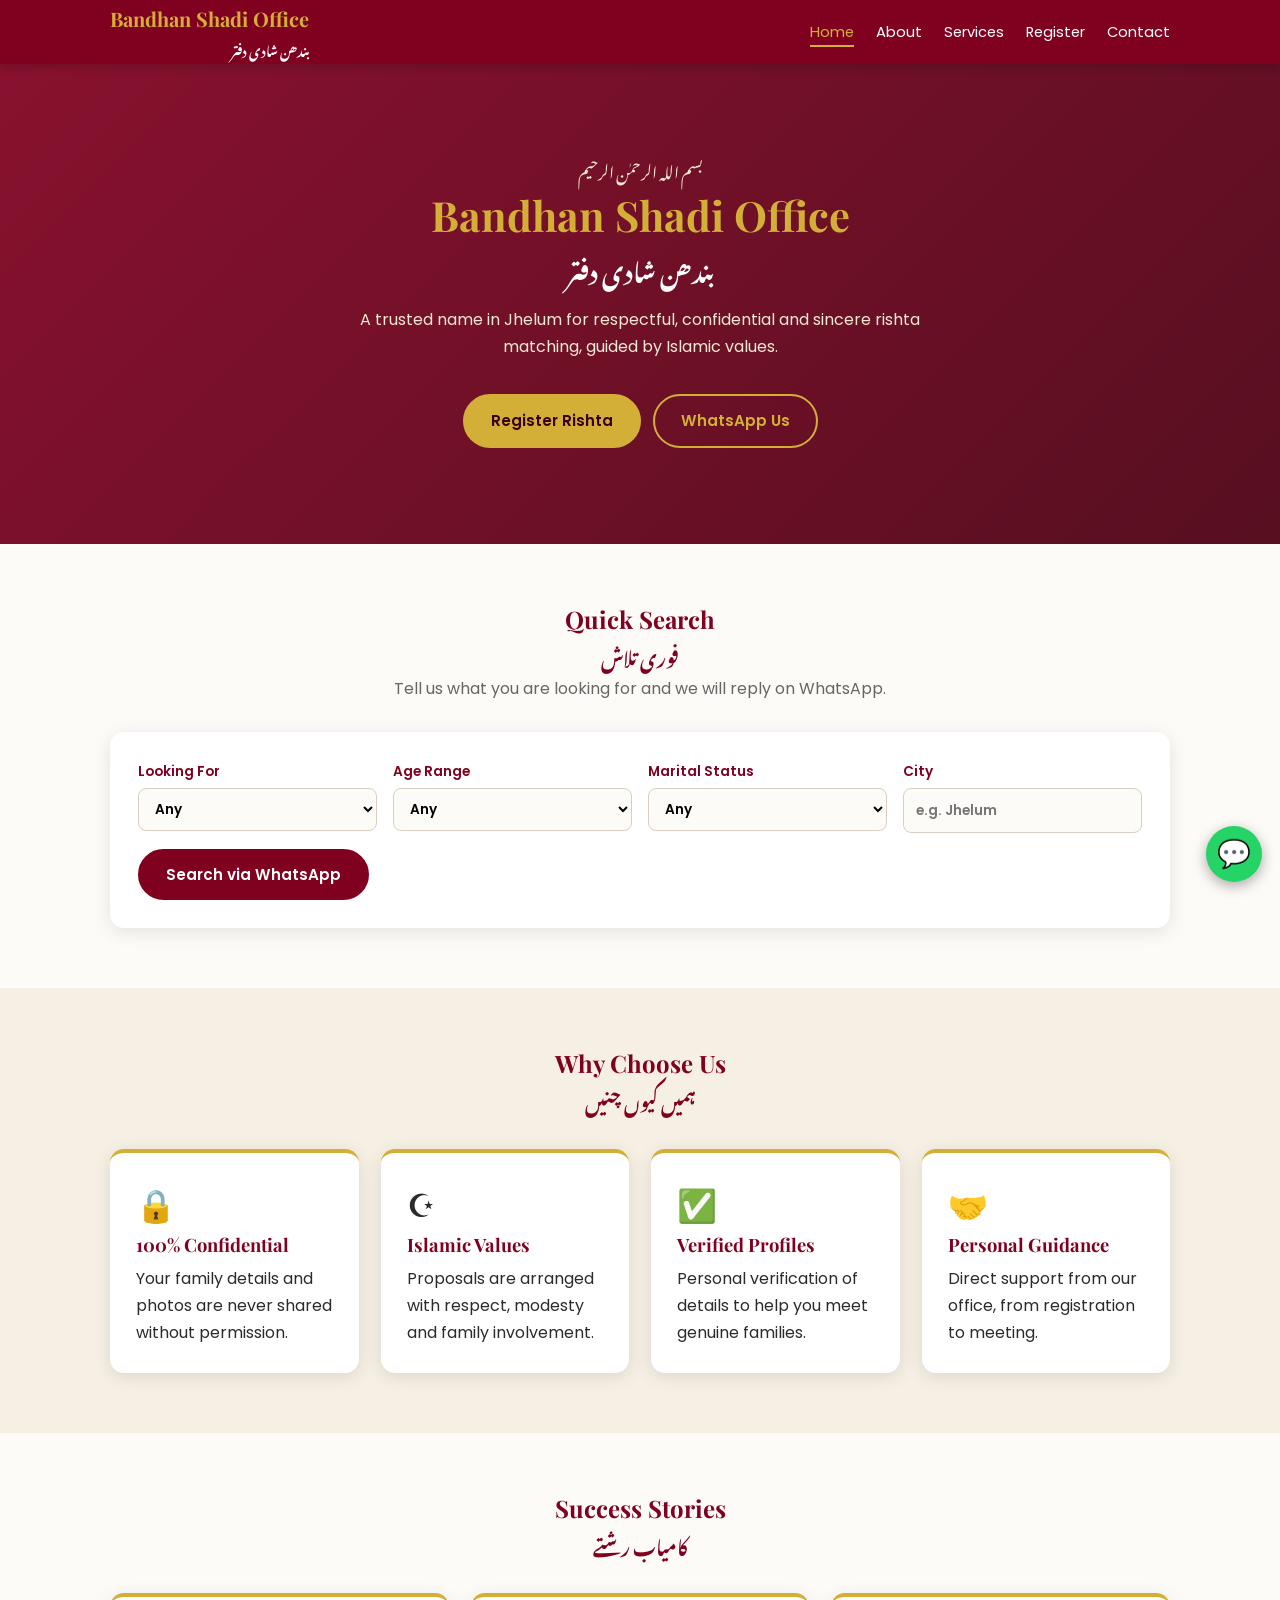
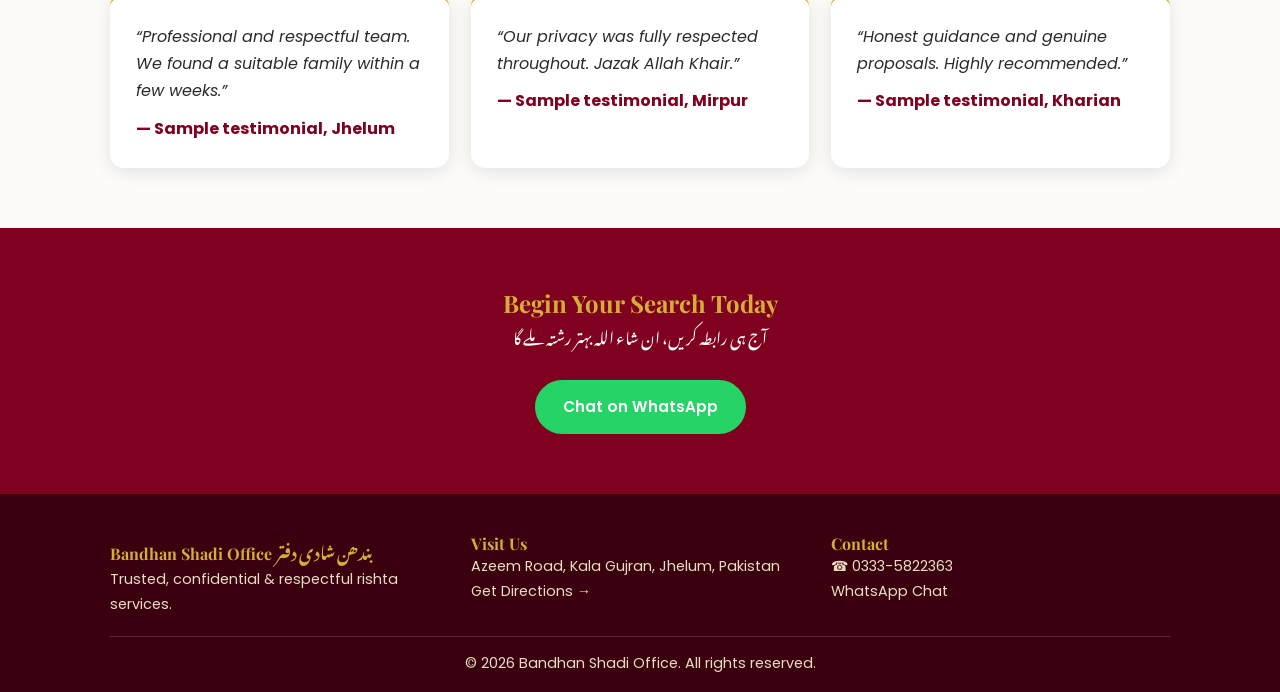
<file: index.html>
<!DOCTYPE html>
<html lang="en"><head><meta charset="UTF-8"><meta name="viewport" content="width=device-width,initial-scale=1">
<title>Home | Bandhan Shadi Office بندھن شادی دفتر</title><meta name="description" content="Bandhan Shadi Office Jhelum - trusted matrimonial and rishta service in Kala Gujran.">
<link rel="preconnect" href="https://fonts.googleapis.com"><link rel="preconnect" href="https://fonts.gstatic.com" crossorigin>
<link href="https://fonts.googleapis.com/css2?family=Noto+Nastaliq+Urdu:wght@400;700&family=Playfair+Display:wght@600;700&family=Poppins:wght@400;600&display=swap" rel="stylesheet">
<link rel="stylesheet" href="style.css"></head><body>
<header><div class="w nav"><a class="logo" href="index.html">Bandhan Shadi Office<small class="ur">بندھن شادی دفتر</small></a>
<button id="mb" aria-label="Menu">&#9776;</button><nav><a href="index.html" class=on>Home</a><a href="about.html">About</a><a href="services.html">Services</a><a href="register.html">Register</a><a href="contact.html">Contact</a></nav></div></header>
<section class="hero"><div class="w"><p class="ur" style="margin:0 auto">بسم اللہ الرحمٰن الرحیم</p><h1>Bandhan Shadi Office</h1><h2 class="ur" style="color:#fff">بندھن شادی دفتر</h2>
<p>A trusted name in Jhelum for respectful, confidential and sincere rishta matching, guided by Islamic values.</p>
<a class="btn" href="register.html">Register Rishta</a><a class="btn o" data-wa href="#">WhatsApp Us</a></div></section>
<section><div class="w"><div class="c"><h2>Quick Search</h2><h3 class="ur">فوری تلاش</h3><p class="sub">Tell us what you are looking for and we will reply on WhatsApp.</p></div>
<form data-wa-form="Quick Rishta Search"><div class="fg"><label>Looking For<select><option value="">Any</option><option>Groom (Boy)</option><option>Bride (Girl)</option></select></label><label>Age Range<select><option value="">Any</option><option>18-23</option><option>24-28</option><option>29-34</option><option>35+</option></select></label><label>Marital Status<select><option value="">Any</option><option>Never Married</option><option>Divorced</option><option>Widowed</option></select></label><label>City<input type="text" placeholder="e.g. Jhelum"></label></div><button class="btn m">Search via WhatsApp</button></form></div></section>
<section class="alt"><div class="w"><div class="c"><h2>Why Choose Us</h2><h3 class="ur">ہمیں کیوں چنیں</h3><p class="sub"></p></div><div class="grid">
<div class="card"><div class="ic">&#128274;</div><h3>100% Confidential</h3><p>Your family details and photos are never shared without permission.</p></div>
<div class="card"><div class="ic">&#9770;</div><h3>Islamic Values</h3><p>Proposals are arranged with respect, modesty and family involvement.</p></div>
<div class="card"><div class="ic">&#9989;</div><h3>Verified Profiles</h3><p>Personal verification of details to help you meet genuine families.</p></div>
<div class="card"><div class="ic">&#129309;</div><h3>Personal Guidance</h3><p>Direct support from our office, from registration to meeting.</p></div></div></div></section>
<section><div class="w"><div class="c"><h2>Success Stories</h2><h3 class="ur">کامیاب رشتے</h3><p class="sub"></p></div><div class="grid">
<div class="card q">&ldquo;Professional and respectful team. We found a suitable family within a few weeks.&rdquo;<b>— Sample testimonial, Jhelum</b></div>
<div class="card q">&ldquo;Our privacy was fully respected throughout. Jazak Allah Khair.&rdquo;<b>— Sample testimonial, Mirpur</b></div>
<div class="card q">&ldquo;Honest guidance and genuine proposals. Highly recommended.&rdquo;<b>— Sample testimonial, Kharian</b></div></div></div></section><section class="cta"><div class="w"><h2>Begin Your Search Today</h2><p class="ur">آج ہی رابطہ کریں، ان شاء اللہ بہتر رشتہ ملے گا</p><br><a class="btn wa" data-wa href="#">Chat on WhatsApp</a></div></section>
<footer><div class="w"><div class="grid"><div><h3>Bandhan Shadi Office <span class="ur">بندھن شادی دفتر</span></h3><p>Trusted, confidential & respectful rishta services.</p></div>
<div><h3>Visit Us</h3><p>Azeem Road, Kala Gujran, Jhelum, Pakistan<br><a href="https://www.google.com/maps/dir/?api=1&destination=Azeem+Road+Kala+Gujran+Jhelum+Pakistan" target="_blank" rel="noopener">Get Directions &rarr;</a></p></div>
<div><h3>Contact</h3><p><a href="tel:03335822363">&#9742; 0333-5822363</a><br><a data-wa href="#">WhatsApp Chat</a></p></div></div>
<p class="cp">&copy; 2026 Bandhan Shadi Office. All rights reserved.</p></div></footer>
<a class="fab" data-wa href="#" aria-label="WhatsApp">&#128172;</a>
<script src="script.js"></script>
<!-- CHATBOT SCRIPT PLACEHOLDER -->
</body></html>
</file>
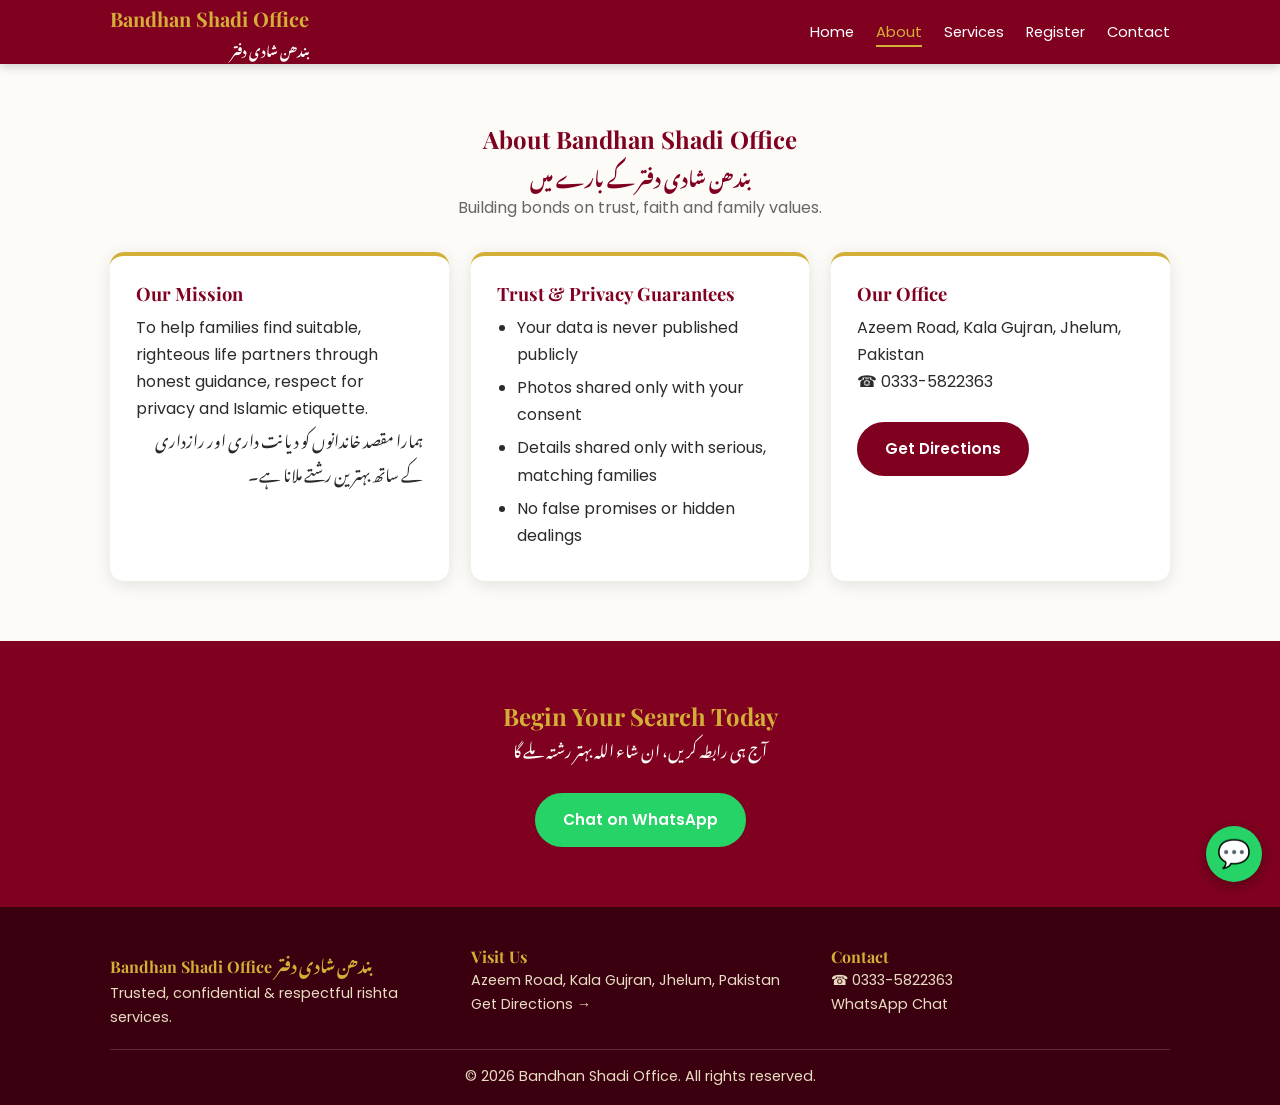
<file: about.html>
<!DOCTYPE html>
<html lang="en"><head><meta charset="UTF-8"><meta name="viewport" content="width=device-width,initial-scale=1">
<title>About Us | Bandhan Shadi Office بندھن شادی دفتر</title><meta name="description" content="About Bandhan Shadi Office, our mission and privacy guarantees.">
<link rel="preconnect" href="https://fonts.googleapis.com"><link rel="preconnect" href="https://fonts.gstatic.com" crossorigin>
<link href="https://fonts.googleapis.com/css2?family=Noto+Nastaliq+Urdu:wght@400;700&family=Playfair+Display:wght@600;700&family=Poppins:wght@400;600&display=swap" rel="stylesheet">
<link rel="stylesheet" href="style.css"></head><body>
<header><div class="w nav"><a class="logo" href="index.html">Bandhan Shadi Office<small class="ur">بندھن شادی دفتر</small></a>
<button id="mb" aria-label="Menu">&#9776;</button><nav><a href="index.html">Home</a><a href="about.html" class=on>About</a><a href="services.html">Services</a><a href="register.html">Register</a><a href="contact.html">Contact</a></nav></div></header>
<section><div class="w"><div class="c"><h2>About Bandhan Shadi Office</h2><h3 class="ur">بندھن شادی دفتر کے بارے میں</h3><p class="sub">Building bonds on trust, faith and family values.</p></div>
<div class="grid"><div class="card"><h3>Our Mission</h3><p>To help families find suitable, righteous life partners through honest guidance, respect for privacy and Islamic etiquette.</p><p class="ur">ہمارا مقصد خاندانوں کو دیانت داری اور رازداری کے ساتھ بہترین رشتے ملانا ہے۔</p></div>
<div class="card"><h3>Trust &amp; Privacy Guarantees</h3><ul class="l"><li>Your data is never published publicly</li><li>Photos shared only with your consent</li><li>Details shared only with serious, matching families</li><li>No false promises or hidden dealings</li></ul></div>
<div class="card"><h3>Our Office</h3><p>Azeem Road, Kala Gujran, Jhelum, Pakistan<br>&#9742; 0333-5822363</p><br><a class="btn m" href="https://www.google.com/maps/dir/?api=1&destination=Azeem+Road+Kala+Gujran+Jhelum+Pakistan" target="_blank" rel="noopener">Get Directions</a></div></div></div></section><section class="cta"><div class="w"><h2>Begin Your Search Today</h2><p class="ur">آج ہی رابطہ کریں، ان شاء اللہ بہتر رشتہ ملے گا</p><br><a class="btn wa" data-wa href="#">Chat on WhatsApp</a></div></section>
<footer><div class="w"><div class="grid"><div><h3>Bandhan Shadi Office <span class="ur">بندھن شادی دفتر</span></h3><p>Trusted, confidential & respectful rishta services.</p></div>
<div><h3>Visit Us</h3><p>Azeem Road, Kala Gujran, Jhelum, Pakistan<br><a href="https://www.google.com/maps/dir/?api=1&destination=Azeem+Road+Kala+Gujran+Jhelum+Pakistan" target="_blank" rel="noopener">Get Directions &rarr;</a></p></div>
<div><h3>Contact</h3><p><a href="tel:03335822363">&#9742; 0333-5822363</a><br><a data-wa href="#">WhatsApp Chat</a></p></div></div>
<p class="cp">&copy; 2026 Bandhan Shadi Office. All rights reserved.</p></div></footer>
<a class="fab" data-wa href="#" aria-label="WhatsApp">&#128172;</a>
<script src="script.js"></script>
<!-- CHATBOT SCRIPT PLACEHOLDER -->
</body></html>
</file>
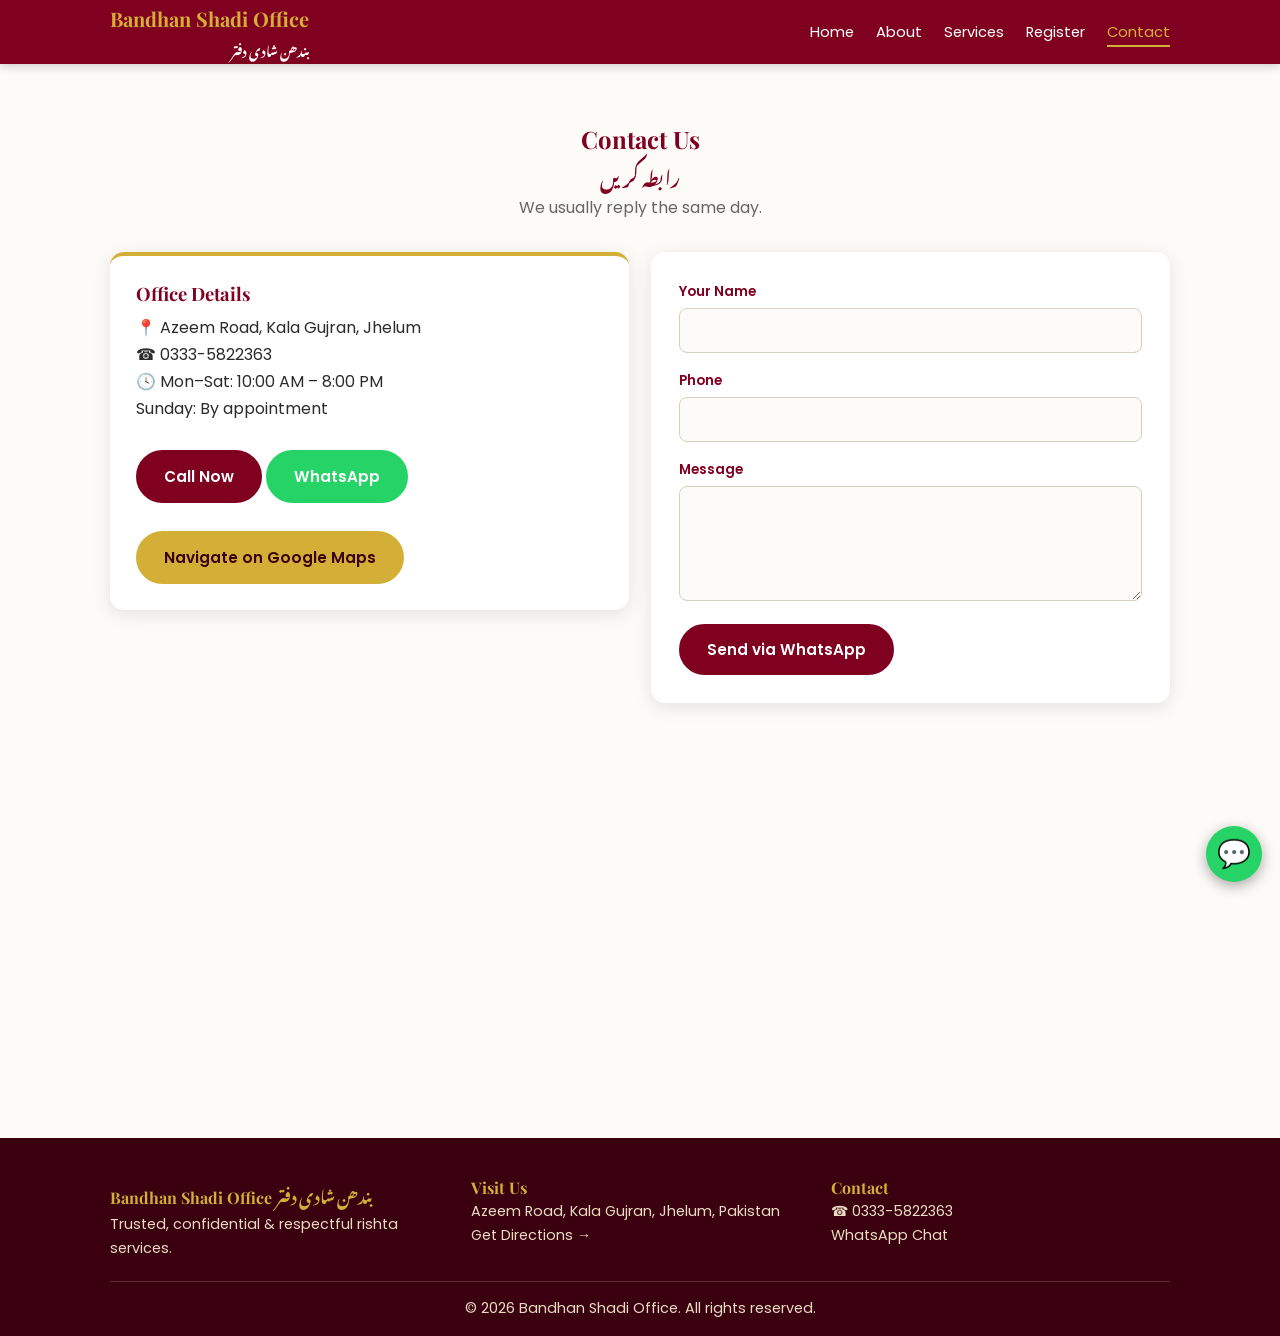
<file: contact.html>
<!DOCTYPE html>
<html lang="en"><head><meta charset="UTF-8"><meta name="viewport" content="width=device-width,initial-scale=1">
<title>Contact | Bandhan Shadi Office بندھن شادی دفتر</title><meta name="description" content="Contact Bandhan Shadi Office, Azeem Road, Kala Gujran, Jhelum.">
<link rel="preconnect" href="https://fonts.googleapis.com"><link rel="preconnect" href="https://fonts.gstatic.com" crossorigin>
<link href="https://fonts.googleapis.com/css2?family=Noto+Nastaliq+Urdu:wght@400;700&family=Playfair+Display:wght@600;700&family=Poppins:wght@400;600&display=swap" rel="stylesheet">
<link rel="stylesheet" href="style.css"></head><body>
<header><div class="w nav"><a class="logo" href="index.html">Bandhan Shadi Office<small class="ur">بندھن شادی دفتر</small></a>
<button id="mb" aria-label="Menu">&#9776;</button><nav><a href="index.html">Home</a><a href="about.html">About</a><a href="services.html">Services</a><a href="register.html">Register</a><a href="contact.html" class=on>Contact</a></nav></div></header>
<section><div class="w"><div class="c"><h2>Contact Us</h2><h3 class="ur">رابطہ کریں</h3><p class="sub">We usually reply the same day.</p></div>
<div class="grid"><div><div class="card"><h3>Office Details</h3><p>&#128205; Azeem Road, Kala Gujran, Jhelum<br>&#9742; 0333-5822363<br>&#128339; Mon–Sat: 10:00 AM – 8:00 PM<br>Sunday: By appointment</p><br>
<a class="btn m" href="tel:03335822363">Call Now</a> <a class="btn wa" data-wa href="#">WhatsApp</a><br><br><a class="btn" href="https://www.google.com/maps/dir/?api=1&destination=Azeem+Road+Kala+Gujran+Jhelum+Pakistan" target="_blank" rel="noopener">Navigate on Google Maps</a></div></div>
<form data-wa-form="Contact Inquiry"><div class="fg" style="grid-template-columns:1fr"><label>Your Name<input type="text" placeholder=""></label><label>Phone<input type="tel" placeholder=""></label><label>Message<textarea rows="4"></textarea></label></div><button class="btn m">Send via WhatsApp</button></form></div><br>
<iframe class="map" src="https://www.google.com/maps?q=Azeem+Road+Kala+Gujran+Jhelum+Pakistan&output=embed" loading="lazy" title="Bandhan Shadi Office location"></iframe></div></section>
<footer><div class="w"><div class="grid"><div><h3>Bandhan Shadi Office <span class="ur">بندھن شادی دفتر</span></h3><p>Trusted, confidential & respectful rishta services.</p></div>
<div><h3>Visit Us</h3><p>Azeem Road, Kala Gujran, Jhelum, Pakistan<br><a href="https://www.google.com/maps/dir/?api=1&destination=Azeem+Road+Kala+Gujran+Jhelum+Pakistan" target="_blank" rel="noopener">Get Directions &rarr;</a></p></div>
<div><h3>Contact</h3><p><a href="tel:03335822363">&#9742; 0333-5822363</a><br><a data-wa href="#">WhatsApp Chat</a></p></div></div>
<p class="cp">&copy; 2026 Bandhan Shadi Office. All rights reserved.</p></div></footer>
<a class="fab" data-wa href="#" aria-label="WhatsApp">&#128172;</a>
<script src="script.js"></script>
<!-- CHATBOT SCRIPT PLACEHOLDER -->
</body></html>
</file>
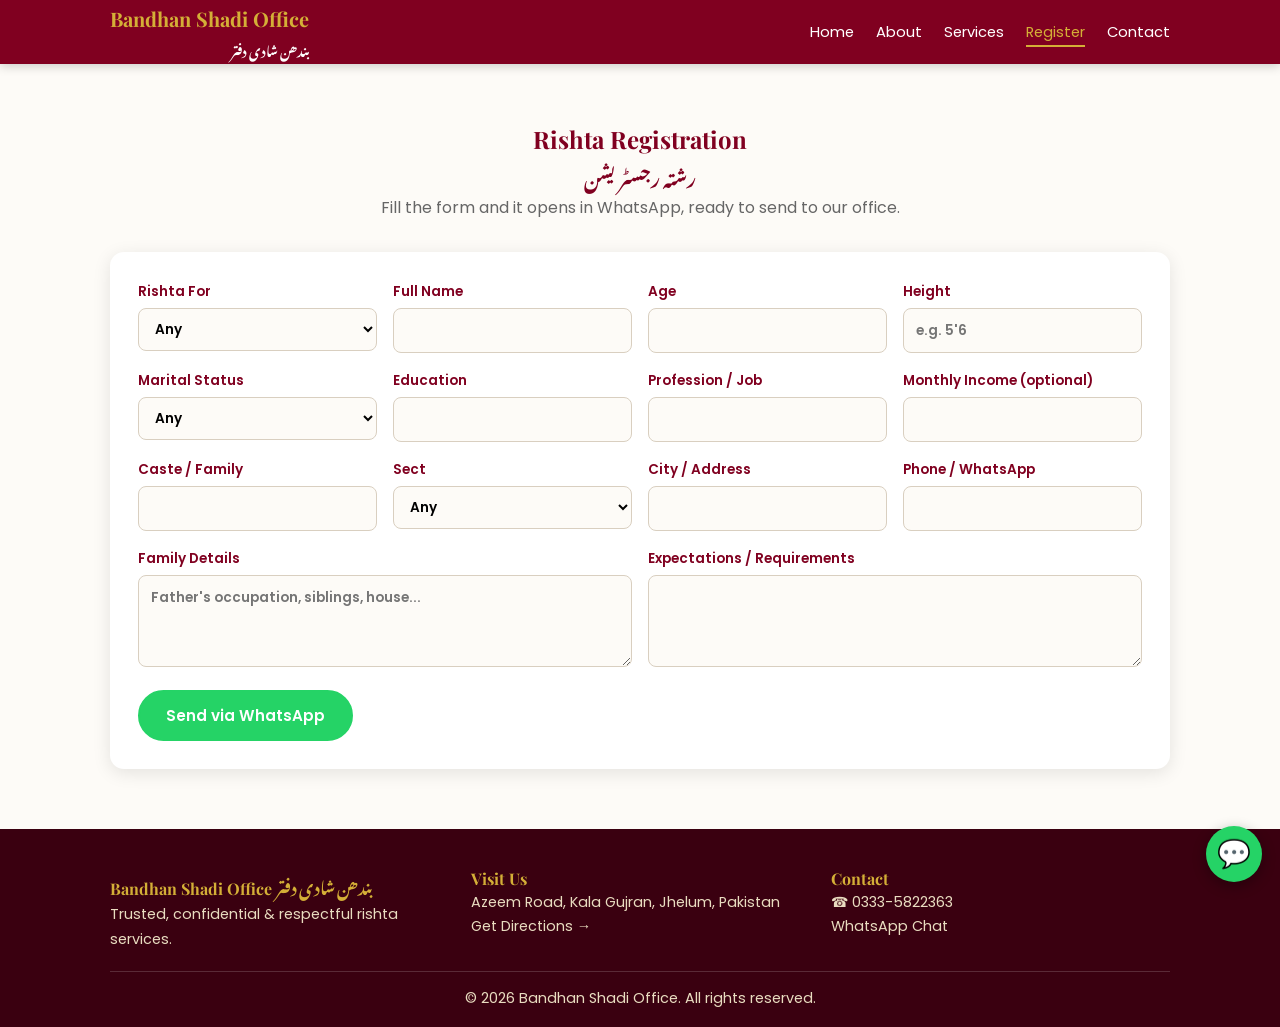
<file: register.html>
<!DOCTYPE html>
<html lang="en"><head><meta charset="UTF-8"><meta name="viewport" content="width=device-width,initial-scale=1">
<title>Register | Bandhan Shadi Office بندھن شادی دفتر</title><meta name="description" content="Register your rishta proposal with Bandhan Shadi Office, Jhelum.">
<link rel="preconnect" href="https://fonts.googleapis.com"><link rel="preconnect" href="https://fonts.gstatic.com" crossorigin>
<link href="https://fonts.googleapis.com/css2?family=Noto+Nastaliq+Urdu:wght@400;700&family=Playfair+Display:wght@600;700&family=Poppins:wght@400;600&display=swap" rel="stylesheet">
<link rel="stylesheet" href="style.css"></head><body>
<header><div class="w nav"><a class="logo" href="index.html">Bandhan Shadi Office<small class="ur">بندھن شادی دفتر</small></a>
<button id="mb" aria-label="Menu">&#9776;</button><nav><a href="index.html">Home</a><a href="about.html">About</a><a href="services.html">Services</a><a href="register.html" class=on>Register</a><a href="contact.html">Contact</a></nav></div></header>
<section><div class="w"><div class="c"><h2>Rishta Registration</h2><h3 class="ur">رشتہ رجسٹریشن</h3><p class="sub">Fill the form and it opens in WhatsApp, ready to send to our office.</p></div>
<form data-wa-form="New Rishta Registration"><div class="fg"><label>Rishta For<select><option value="">Any</option><option>Boy (Groom)</option><option>Girl (Bride)</option></select></label><label>Full Name<input type="text" placeholder=""></label><label>Age<input type="number" placeholder=""></label><label>Height<input type="text" placeholder="e.g. 5'6"></label><label>Marital Status<select><option value="">Any</option><option>Never Married</option><option>Divorced</option><option>Widowed</option></select></label><label>Education<input type="text" placeholder=""></label><label>Profession / Job<input type="text" placeholder=""></label><label>Monthly Income (optional)<input type="text" placeholder=""></label><label>Caste / Family<input type="text" placeholder=""></label><label>Sect<select><option value="">Any</option><option>Sunni</option><option>Shia</option><option>Other</option></select></label><label>City / Address<input type="text" placeholder=""></label><label>Phone / WhatsApp<input type="tel" placeholder=""></label></div>
<div class="fg"><label>Family Details<textarea rows="3" placeholder="Father's occupation, siblings, house..."></textarea></label><label>Expectations / Requirements<textarea rows="3"></textarea></label></div>
<button class="btn wa">Send via WhatsApp</button></form></div></section>
<footer><div class="w"><div class="grid"><div><h3>Bandhan Shadi Office <span class="ur">بندھن شادی دفتر</span></h3><p>Trusted, confidential & respectful rishta services.</p></div>
<div><h3>Visit Us</h3><p>Azeem Road, Kala Gujran, Jhelum, Pakistan<br><a href="https://www.google.com/maps/dir/?api=1&destination=Azeem+Road+Kala+Gujran+Jhelum+Pakistan" target="_blank" rel="noopener">Get Directions &rarr;</a></p></div>
<div><h3>Contact</h3><p><a href="tel:03335822363">&#9742; 0333-5822363</a><br><a data-wa href="#">WhatsApp Chat</a></p></div></div>
<p class="cp">&copy; 2026 Bandhan Shadi Office. All rights reserved.</p></div></footer>
<a class="fab" data-wa href="#" aria-label="WhatsApp">&#128172;</a>
<script src="script.js"></script>
<!-- CHATBOT SCRIPT PLACEHOLDER -->
</body></html>
</file>
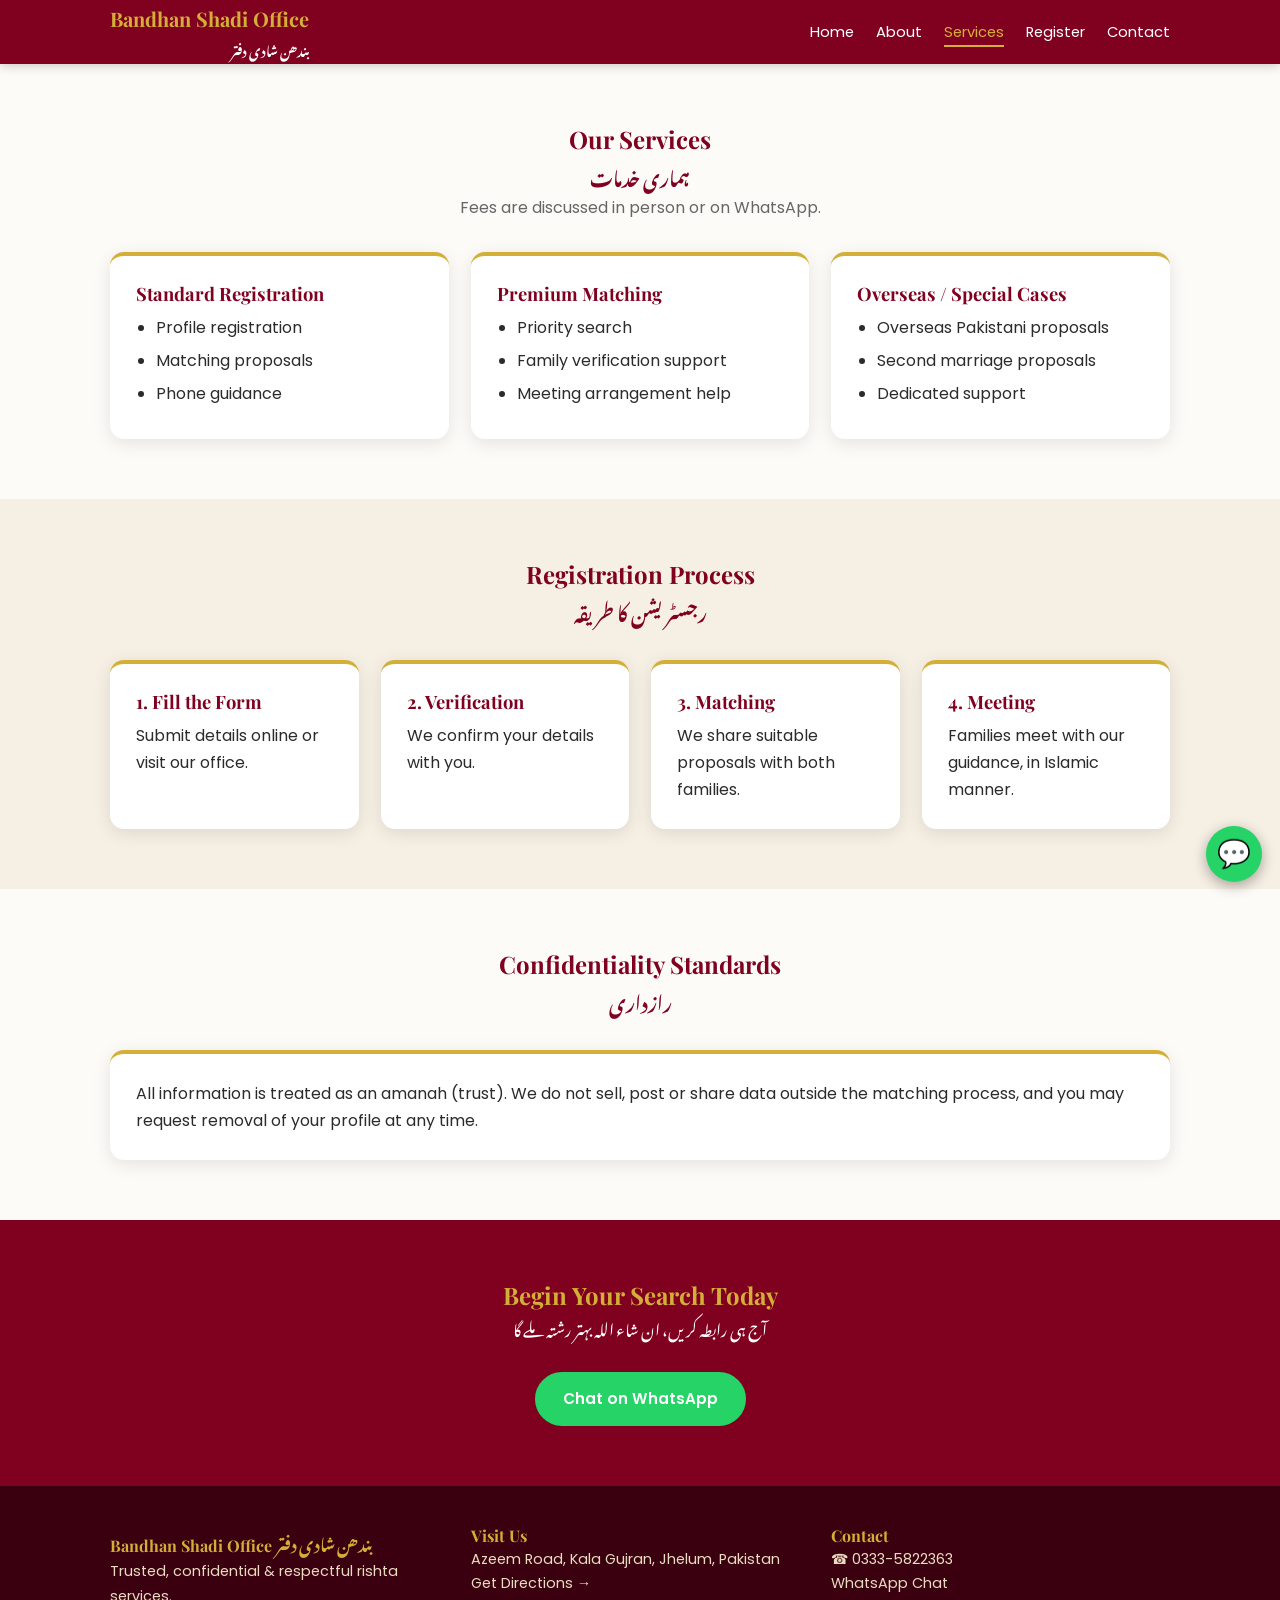
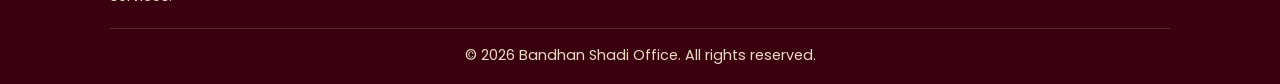
<file: services.html>
<!DOCTYPE html>
<html lang="en"><head><meta charset="UTF-8"><meta name="viewport" content="width=device-width,initial-scale=1">
<title>Services | Bandhan Shadi Office بندھن شادی دفتر</title><meta name="description" content="Packages, registration process and confidentiality at Bandhan Shadi Office.">
<link rel="preconnect" href="https://fonts.googleapis.com"><link rel="preconnect" href="https://fonts.gstatic.com" crossorigin>
<link href="https://fonts.googleapis.com/css2?family=Noto+Nastaliq+Urdu:wght@400;700&family=Playfair+Display:wght@600;700&family=Poppins:wght@400;600&display=swap" rel="stylesheet">
<link rel="stylesheet" href="style.css"></head><body>
<header><div class="w nav"><a class="logo" href="index.html">Bandhan Shadi Office<small class="ur">بندھن شادی دفتر</small></a>
<button id="mb" aria-label="Menu">&#9776;</button><nav><a href="index.html">Home</a><a href="about.html">About</a><a href="services.html" class=on>Services</a><a href="register.html">Register</a><a href="contact.html">Contact</a></nav></div></header>
<section><div class="w"><div class="c"><h2>Our Services</h2><h3 class="ur">ہماری خدمات</h3><p class="sub">Fees are discussed in person or on WhatsApp.</p></div>
<div class="grid"><div class="card"><h3>Standard Registration</h3><ul class="l"><li>Profile registration</li><li>Matching proposals</li><li>Phone guidance</li></ul></div>
<div class="card"><h3>Premium Matching</h3><ul class="l"><li>Priority search</li><li>Family verification support</li><li>Meeting arrangement help</li></ul></div>
<div class="card"><h3>Overseas / Special Cases</h3><ul class="l"><li>Overseas Pakistani proposals</li><li>Second marriage proposals</li><li>Dedicated support</li></ul></div></div></div></section>
<section class="alt"><div class="w"><div class="c"><h2>Registration Process</h2><h3 class="ur">رجسٹریشن کا طریقہ</h3><p class="sub"></p></div><div class="grid">
<div class="card"><h3>1. Fill the Form</h3><p>Submit details online or visit our office.</p></div><div class="card"><h3>2. Verification</h3><p>We confirm your details with you.</p></div>
<div class="card"><h3>3. Matching</h3><p>We share suitable proposals with both families.</p></div><div class="card"><h3>4. Meeting</h3><p>Families meet with our guidance, in Islamic manner.</p></div></div></div></section>
<section><div class="w"><div class="c"><h2>Confidentiality Standards</h2><h3 class="ur">رازداری</h3><p class="sub"></p></div><div class="card"><p>All information is treated as an amanah (trust). We do not sell, post or share data outside the matching process, and you may request removal of your profile at any time.</p></div></div></section><section class="cta"><div class="w"><h2>Begin Your Search Today</h2><p class="ur">آج ہی رابطہ کریں، ان شاء اللہ بہتر رشتہ ملے گا</p><br><a class="btn wa" data-wa href="#">Chat on WhatsApp</a></div></section>
<footer><div class="w"><div class="grid"><div><h3>Bandhan Shadi Office <span class="ur">بندھن شادی دفتر</span></h3><p>Trusted, confidential & respectful rishta services.</p></div>
<div><h3>Visit Us</h3><p>Azeem Road, Kala Gujran, Jhelum, Pakistan<br><a href="https://www.google.com/maps/dir/?api=1&destination=Azeem+Road+Kala+Gujran+Jhelum+Pakistan" target="_blank" rel="noopener">Get Directions &rarr;</a></p></div>
<div><h3>Contact</h3><p><a href="tel:03335822363">&#9742; 0333-5822363</a><br><a data-wa href="#">WhatsApp Chat</a></p></div></div>
<p class="cp">&copy; 2026 Bandhan Shadi Office. All rights reserved.</p></div></footer>
<a class="fab" data-wa href="#" aria-label="WhatsApp">&#128172;</a>
<script src="script.js"></script>
<!-- CHATBOT SCRIPT PLACEHOLDER -->
</body></html>
</file>
<file: style.css>
:root{--m:#800020;--g:#D4AF37;--bg:#FDFBF7;--t:#2b2b2b;--r:14px}
*{box-sizing:border-box;margin:0;padding:0}
body{font-family:'Poppins',sans-serif;background:var(--bg);color:var(--t);line-height:1.7}
.ur{font-family:'Noto Nastaliq Urdu',serif;direction:rtl;line-height:2.1}
h1,h2,h3{font-family:'Playfair Display',serif;color:var(--m);line-height:1.3}
a{text-decoration:none;color:inherit}
.w{max-width:1100px;margin:auto;padding:0 20px}
section{padding:60px 0}.alt{background:#f6efe4}
.c{text-align:center}.sub{color:#666;margin-bottom:30px}
header{background:var(--m);position:sticky;top:0;z-index:9;box-shadow:0 2px 10px #0003}
.nav{display:flex;justify-content:space-between;align-items:center;min-height:64px}
.logo{color:var(--g);font-family:'Playfair Display',serif;font-size:1.25rem;font-weight:700}
.logo small{display:block;font-size:.8rem;color:#fff}
nav a{color:#fff;margin-left:22px;font-size:.92rem;padding-bottom:3px}
nav a:hover,nav a.on{color:var(--g);border-bottom:2px solid var(--g)}
#mb{display:none;background:none;border:0;color:var(--g);font-size:1.8rem;cursor:pointer}
.btn{display:inline-block;padding:12px 26px;border-radius:50px;font-weight:600;border:2px solid var(--g);background:var(--g);color:#3a0010;cursor:pointer;font-size:.95rem;font-family:inherit;transition:.2s}
.btn:hover{transform:translateY(-2px);box-shadow:0 6px 16px #0003}
.btn.o{background:transparent;color:var(--g)}.btn.wa{background:#25D366;border-color:#25D366;color:#fff}
.btn.m{background:var(--m);border-color:var(--m);color:#fff}
.hero{background:linear-gradient(135deg,#800020ee,#4d0013f0);color:#fff;text-align:center;padding:90px 0}
.hero h1{color:var(--g);font-size:2.6rem}.hero p{max-width:640px;margin:14px auto 28px;color:#f3e9d2}
.hero .btn{margin:6px}
.grid{display:grid;grid-template-columns:repeat(auto-fit,minmax(240px,1fr));gap:22px}
.card{background:#fff;border-radius:var(--r);padding:26px;box-shadow:0 4px 18px #0000001a;border-top:4px solid var(--g)}
.card h3{margin-bottom:8px;font-size:1.15rem}.ic{font-size:2rem}
form{background:#fff;padding:28px;border-radius:var(--r);box-shadow:0 4px 18px #0000001a}
.fg{display:grid;grid-template-columns:repeat(auto-fit,minmax(220px,1fr));gap:16px;margin-bottom:16px}
label{font-size:.85rem;font-weight:600;color:var(--m);display:block}
input,select,textarea{width:100%;padding:10px 12px;margin-top:5px;border:1px solid #d9cfc0;border-radius:8px;font:inherit;background:var(--bg)}
input:focus,select:focus,textarea:focus{outline:2px solid var(--g)}
.q{font-style:italic}.q b{display:block;font-style:normal;color:var(--m);margin-top:10px}
ul.l{padding-left:20px}.l li{margin:6px 0}
.map{width:100%;height:340px;border:0;border-radius:var(--r)}
.cta{background:var(--m);color:#fff;text-align:center}.cta h2{color:var(--g)}
footer{background:#3a0010;color:#e9dcc0;padding:40px 0 16px;font-size:.9rem}
footer .grid{margin-bottom:20px}footer h3{color:var(--g);font-size:1rem}footer a:hover{color:var(--g)}
.cp{text-align:center;border-top:1px solid #ffffff2a;padding-top:14px}
.fab{position:fixed;right:18px;bottom:18px;background:#25D366;color:#fff;width:56px;height:56px;border-radius:50%;display:flex;align-items:center;justify-content:center;font-size:1.7rem;box-shadow:0 4px 14px #0005;z-index:9}
@media(max-width:760px){#mb{display:block}
nav{display:none;position:absolute;top:100%;left:0;right:0;background:var(--m);padding:10px 20px 18px}
nav.open{display:block}nav a{display:block;margin:0;padding:10px 0;border-bottom:1px solid #ffffff22}
.hero h1{font-size:2rem}section{padding:44px 0}}
</file>
